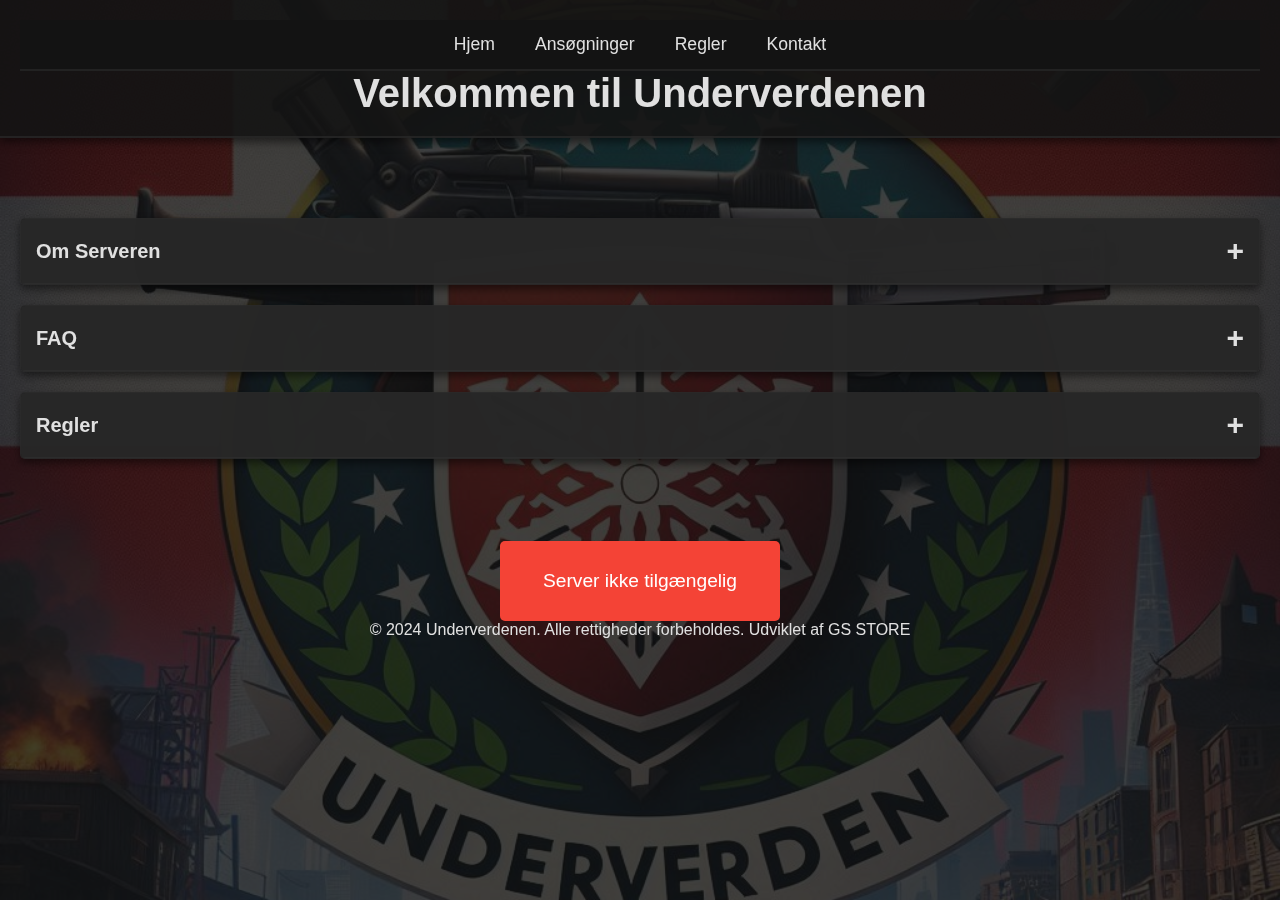
<file: index.html>
<!DOCTYPE html>
<html lang="da">
<head>
    <meta charset="UTF-8">
    <meta name="viewport" content="width=device-width, initial-scale=1.0">
    <title>Underverdenen</title>
    <link rel="stylesheet" href="styles.css">
    <script defer src="scripts.js"></script>
</head>
<body>
    <div class="background-container">
        <div class="background"></div>
    </div>
    <header>
        <nav class="navbar">
            <ul>
                <li><a href="#">Hjem</a></li>
                <li><a href="../ansøg/ansøgninger.html">Ansøgninger</a></li>
                <li><a href="../regler/regler.html">Regler</a></li>
                <li><a href="#">Kontakt</a></li>
            </ul>
        </nav>
        <h1>Velkommen til Underverdenen</h1>
    </header>
    <main>
        <section class="accordion">
            <h2 class="accordion-header">Om Serveren</h2>
            <div class="accordion-content">
                <p>Her kan du finde information om vores fantastiske server. Vi tilbyder en række jobs og andre lækker ting.</p>
            </div>
        </section>
        <section class="accordion">
            <h2 class="accordion-header">FAQ</h2>
            <div class="accordion-content">
                <ul>
                    <li>Hvordan tilmelder jeg mig? - Du kan tilmelde dig via vores discord.</li>
                    <li>Hvilke tjenester tilbyder I? - Vi tilbyder en lækker rp server</li>
                    <li>Hvordan kontakter jeg support? - Du kan kontakte os via vores discord</li>
                </ul>
            </div>
        </section>
        <section class="accordion">
            <h2 class="accordion-header">Regler</h2>
            <div class="accordion-content">
                <p>Her er nogle af de bedste ting at vide om vores server:</p>
                <ol>
                    <li>Vores servere er online 24/7.</li>
                    <li>Vi har et aktivt community og support team.</li>
                    <li>Du kan finde tutorials og vejledninger i vores forum.</li>
                </ol>
            </div>
        </section>
    </main>
    <footer>
        <div id="server-status" class="server-status">
            <span id="server-info">Henter data...</span>
        </div>
        <p>&copy; 2024 Underverdenen. Alle rettigheder forbeholdes. Udviklet af GS STORE</p>
    </footer>
</body>
</html>
</file>
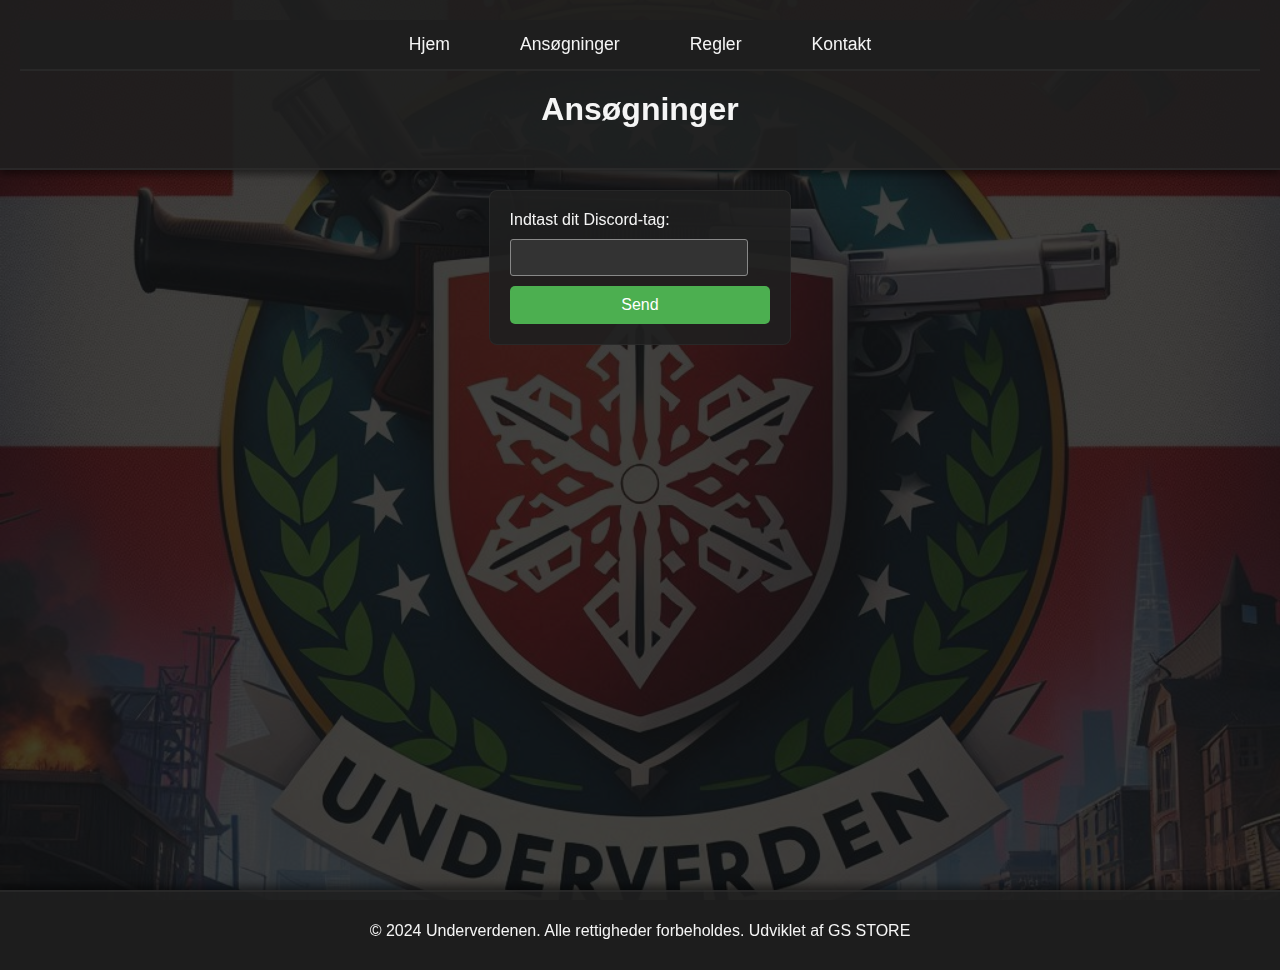
<file: ansøgninger.html>
<!DOCTYPE html>
<html lang="da">
<head>
    <meta charset="UTF-8">
    <meta name="viewport" content="width=device-width, initial-scale=1.0">
    <title>Ansøgninger - Underverdenen</title>
    <link rel="stylesheet" href="ans.css">
</head>
<body>
    <div class="background-container">
        <div class="background"></div>
    </div>
    <header>
        <nav class="navbar">
            <ul>
                <li><a href="../ui/index.html">Hjem</a></li>
                <li><a href="ansøgninger.html">Ansøgninger</a></li>
                <li><a href="../regler/regler.html">Regler</a></li>
                <li><a href="#">Kontakt</a></li>
            </ul>
        </nav>
        <h1>Ansøgninger</h1>
    </header>
    <main>
        <section id="discord-tag-section">
            <form id="discord-tag-form">
                <label for="discord-tag">Indtast dit Discord-tag:</label>
                <input type="text" id="discord-tag" name="discord-tag" required>
                <button type="submit">Send</button>
            </form>
        </section>
        <section class="accordion" id="applications-section" style="display:none;">
            <div class="accordion-item">
                <h2 class="accordion-header">Politi Ansøgning</h2>
                <div class="accordion-content">
                    <form data-type="Politi" data-age-restriction="21" data-webhook="https://discord.com/api/webhooks/1263704966573457498/9R8OMbemYgXndMRj3KvtvtecVlhStFOtCHNRNOu_m_0UKjLZjLosYwN0caBnUzdGx1wN">
                        <label for="police-name">Navn:</label>
                        <input type="text" id="police-name" name="police-name" required>
                        <label for="police-age">Alder:</label>
                        <input type="number" id="police-age" name="police-age" required>
                        <label for="police-offer">Hvad kan du tilbyde:</label>
                        <textarea id="police-offer" name="police-offer" required></textarea>
                        <label for="police-personality">Hvordan er du som person:</label>
                        <textarea id="police-personality" name="police-personality" required></textarea>
                        <label for="police-contribution">Hvad kan du give os:</label>
                        <textarea id="police-contribution" name="police-contribution" required></textarea>
                        <label for="police-experience">Har du prøvet det før:</label>
                        <textarea id="police-experience" name="police-experience" required></textarea>
                        <button type="submit">Send Ansøgning</button>
                    </form>
                </div>
            </div>
            <div class="accordion-item">
                <h2 class="accordion-header">EMS Ansøgning</h2>
                <div class="accordion-content">
                    <form data-type="EMS" data-age-restriction="18" data-webhook="https://discord.com/api/webhooks/WEBHOOK_URL_EMS">
                        <label for="ems-name">Navn:</label>
                        <input type="text" id="ems-name" name="ems-name" required>
                        <label for="ems-age">Alder:</label>
                        <input type="number" id="ems-age" name="ems-age" required>
                        <!-- Tilføj flere felter efter behov -->
                        <button type="submit">Send Ansøgning</button>
                    </form>
                </div>
            </div>
            <div class="accordion-item">
                <h2 class="accordion-header">Staff Ansøgning</h2>
                <div class="accordion-content">
                    <form data-type="Staff" data-age-restriction="18" data-webhook="https://discord.com/api/webhooks/WEBHOOK_URL_STAFF">
                        <label for="staff-name">Navn:</label>
                        <input type="text" id="staff-name" name="staff-name" required>
                        <label for="staff-age">Alder:</label>
                        <input type="number" id="staff-age" name="staff-age" required>
                        <!-- Tilføj flere felter efter behov -->
                        <button type="submit">Send Ansøgning</button>
                    </form>
                </div>
            </div>
            <div class="accordion-item">
                <h2 class="accordion-header">Allowlist Ansøgning</h2>
                <div class="accordion-content">
                    <form data-type="Allowlist" data-age-restriction="18" data-webhook="https://discord.com/api/webhooks/WEBHOOK_URL_ALLOWLIST">
                        <label for="allowlist-name">Navn:</label>
                        <input type="text" id="allowlist-name" name="allowlist-name" required>
                        <label for="allowlist-age">Alder:</label>
                        <input type="number" id="allowlist-age" name="allowlist-age" required>
                        <!-- Tilføj flere felter efter behov -->
                        <button type="submit">Send Ansøgning</button>
                    </form>
                </div>
            </div>
        </section>
        <section id="notification" style="display:none;"></section>
    </main>
    <footer>
        <p>&copy; 2024 Underverdenen. Alle rettigheder forbeholdes. Udviklet af GS STORE</p>
    </footer>
    <script src="ans.js"></script>
</body>
</html>
</file>
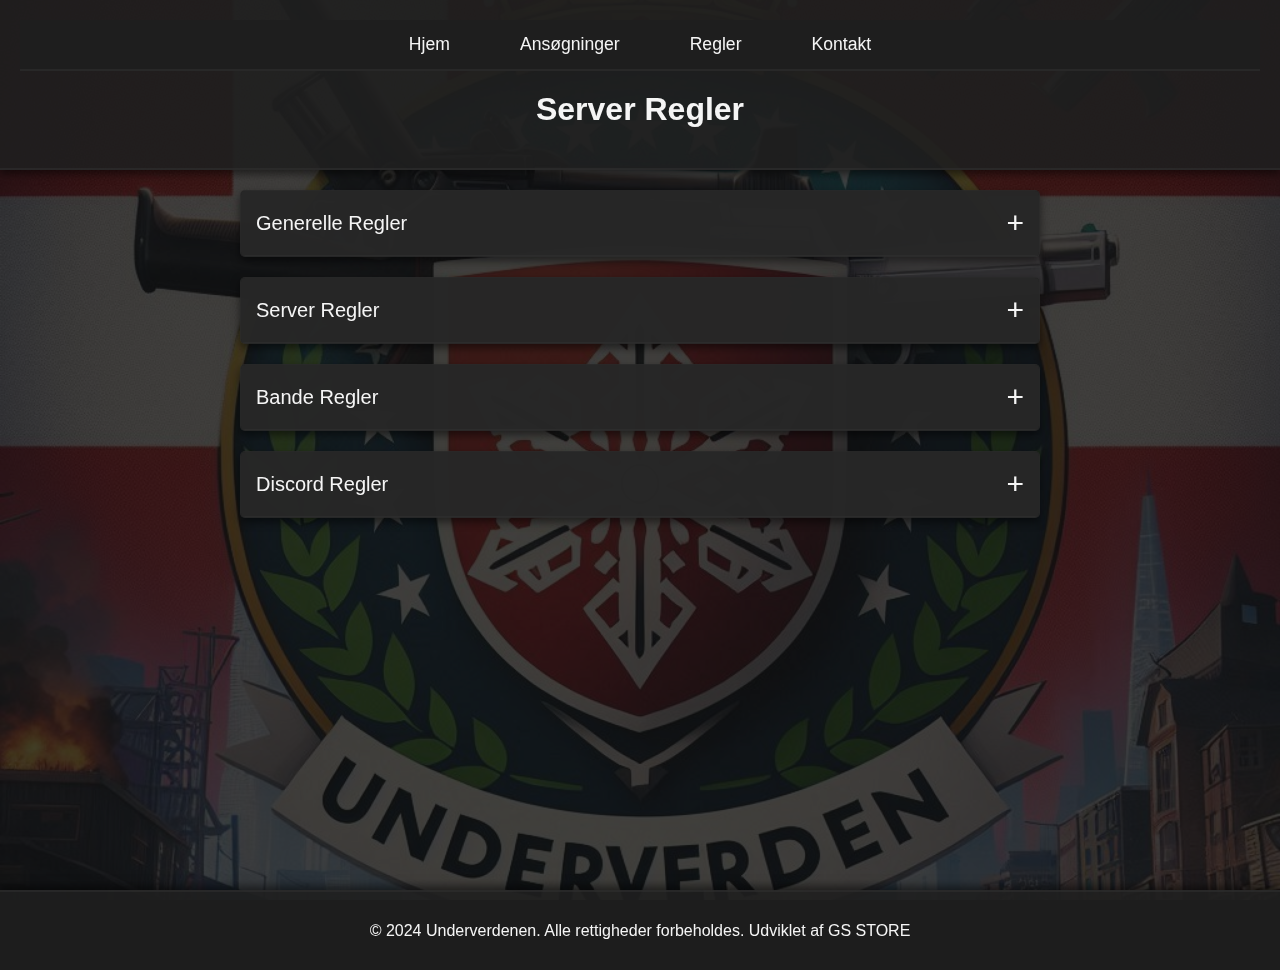
<file: regler.html>
<!DOCTYPE html>
<html lang="da">
<head>
    <meta charset="UTF-8">
    <meta name="viewport" content="width=device-width, initial-scale=1.0">
    <title>Server Regler - Underverdenen</title>
    <link rel="stylesheet" href="regler.css">
</head>
<body>
    <div class="background-container">
        <div class="background"></div>
    </div>
    <header>
        <nav class="navbar">
            <ul>
                <li><a href="../ui/index.html">Hjem</a></li>
                <li><a href="../ansøg/ansøgninger.html">Ansøgninger</a></li>
                <li><a href="regler.html">Regler</a></li>
                <li><a href="#">Kontakt</a></li>
            </ul>
        </nav>
        <h1>Server Regler</h1>
    </header>
    <main>
        <div class="accordion-container">
            <!-- Generelle Regler -->
            <div class="accordion">
                <div class="accordion-header">Generelle Regler</div>
                <div class="accordion-content">
                    <ul>
                        <li><strong>GENEREL RESPEKT OVERFOR ALLE!</strong><br>
                            Denne regel behøver nærmest ingen forklaring! Vi lægger stor vægt på at man respekterer andre uanset forskelligheder.</li>
                        <li><strong>NLR (New Life Rule)</strong><br>
                            Når din karakter dør, skal du glemme alt om den tidligere hændelse og ikke vende tilbage til stedet for din død eller interagere med dem, der var involveret i hændelsen. Du kan ikke huske alt det, der førte til din død!</li>
                        <li><strong>OOC (Out of Character)</strong><br>
                            Al kommunikation som ikke har nogen relation til din karakter er out of character. Dette betyder ikke, at I ikke må hyggesnakke. Men dette betyder at alt skal have en relevans. I har ingen kendskab til den virkelige verden eksempelvis. Hold alt in character inden for spillet.</li>
                        <li><strong>Cop Bait</strong><br>
                            Det er ikke tilladt at bevidst provokere politiet uden en gyldig RP-grund.</li>
                        <li><strong>RDM (Random Deathmatch)</strong><br>
                            Dræb ikke andre spillere uden en gyldig RP-grund.</li>
                        <li><strong>VDM (Vehicle Deathmatch)</strong><br>
                            Brug ikke køretøjer som våben til at dræbe eller skade andre spillere uden en gyldig RP-grund.</li>
                        <li><strong>Meta Gaming</strong><br>
                            Brug ikke information, som du har fået uden for spillet, til din karakters handlinger i spillet. Al info fra eksempelvis discord må ikke benyttes ingame!</li>
                        <li><strong>Power Gaming</strong><br>
                            Hvis du ikke kan det i virkeligheden, så kan du heller ikke ingame. Power Gaming er ikke tilladt. Eksempel er hvis du falder fra en bygning, så er du ikke uden skrammer!</li>
                        <li><strong>Backseat Moderating</strong><br>
                            At udgive sig for at være andre end man er, er ikke tilladt. Eksempelvis må du ikke sabotere en bande ved at lade som om, at du er en af dem, når du ikke er. Du må heller ikke udgive dig for at være staff. Er det et problem, så har du ikke ansvaret for at løse det. Kontakt i stedet en staff eller opret en ticket.</li>
                        <li><strong>Fear RP</strong><br>
                            Din karakter skal vise realistisk frygt i farlige situationer. Hvis du bliver truet med våben, skal du handle passende.</li>
                        <li><strong>Scam</strong><br>
                            Bedrag i spillet er tilladt, så længe det foregår på en realistisk måde og overholder serverens RP-regler.</li>
                    </ul>
                </div>
            </div>

            <!-- Server Regler -->
            <div class="accordion">
                <div class="accordion-header">Server Regler</div>
                <div class="accordion-content">
                    <ul>
                        <li><strong>CK (Character Kill)</strong><br>
                            En permanent død af en karakter kræver samtykke fra spilleren og/eller godkendelse fra staff. Dette er et CK og vil betyde at karakteren slettes.</li>
                        <li><strong>Voldtægtsrp</strong><br>
                            Strengt forbudt. Enhver form for seksuel tvang eller voldtægt er ikke tilladt.</li>
                        <li><strong>Graviditetsrp</strong><br>
                            RP omkring graviditet kræver samtykke fra alle involverede parter.</li>
                        <li><strong>Konto Deling</strong><br>
                            Deling af konti mellem spillere er ikke tilladt. Hver spiller skal have deres egen konto.</li>
                        <li><strong>Røveri</strong><br>
                            Røveri skal udføres med en gyldig RP-grund og på en realistisk måde.</li>
                        <li><strong>Tyveri</strong><br>
                            Tyveri af ejendele skal også ske med en gyldig RP-grund og på en realistisk måde.</li>
                        <li><strong>Mod Menu</strong><br>
                            Brug af mod menuer, cheat/hack resulterer i et ban. Og nej, du kan ikke købe unban.</li>
                        <li><strong>Våben Regler</strong><br>
                            <strong>GunRP:</strong> Brug af våben skal ske på en realistisk måde. Træk ikke våben uden en gyldig RP-grund og brug dem ansvarligt i henhold til din karakters baggrund og rolle.</li>
                    </ul>
                </div>
            </div>

            <!-- Bande Regler -->
            <div class="accordion">
                <div class="accordion-header">Bande Regler</div>
                <div class="accordion-content">
                    <ul>
                        <li><strong>Marker</strong><br>
                            En bande må eje maksimalt 2 marker ad gangen, medmindre den er delt med anden bande. En mark kan overtages gennem krig eller tydelige grænser og aftaler mellem andre bander. Dette betyder, at hvis en bande erklærer en mark for sin, og de andre bander accepterer, så er den ikke længere. En bande må gerne udfordre en anden bande om markerne ved at forsøge at overtage den. Dette selvfølgelig gennem RP.</li>
                        <li><strong>Krig</strong><br>
                            Bandekrige skal godkendes af staff og skal udføres på en realistisk måde.</li>
                        <li><strong>Medlemmer</strong><br>
                            Bandernes medlemmer skal rekrutteres realistisk, og alle skal overholde serverens RP-regler. En bande må maksimalt have 16 FULDGYLDIGE medlemmer. Pushere er ikke fuldgyldige medlemmer.</li>
                        <li><strong>Alliancer</strong><br>
                            Alliancer mellem bander skal være baseret på realistiske RP-interaktioner.</li>
                        <li><strong>Advarsler</strong><br>
                            Der er et 3 strikes system. Hver bande får 2 strikes, altså advarsler ved brud på reglerne. Ved 3. strike vil banden lukkes.</li>
                    </ul>
                </div>
            </div>

            <!-- Discord Regler -->
            <div class="accordion">
                <div class="accordion-header">Discord Regler</div>
                <div class="accordion-content">
                    <ul>
                        <li><strong>Mobning</strong><br>
                            Mobning af andre spillere er strengt forbudt. Behandle alle med respekt.</li>
                        <li><strong>Racisme</strong><br>
                            Enhver form for racistisk adfærd eller kommentarer er ikke tilladt.</li>
                        <li><strong>Chikane</strong><br>
                            Chikane af nogen form tolereres ikke.</li>
                        <li><strong>PB Staff</strong><br>
                            Respektér staff-medlemmer og deres beslutninger. Personlige beskeder til staff bør kun sendes, hvis det er nødvendigt.</li>
                        <li><strong>Stream</strong><br>
                            Man må gerne streame serveren og al RP indhold. Man må dog ikke bruge information fra streams til egen RP. Dette er metagaming!</li>
                    </ul>
                </div>
            </div>
        </div>
    </main>
    <footer>
        <p>&copy; 2024 Underverdenen. Alle rettigheder forbeholdes. Udviklet af GS STORE</p>
    </footer>
    <script src="regler.js"></script>
</body>
</html>
</file>
<file: styles.css>
body {
    font-family: 'Arial', sans-serif;
    margin: 0;
    padding: 0;
    position: relative;
    overflow: hidden;
    background-color: #121212; /* Mørk baggrundsfarve */
    color: #e0e0e0; /* Lys tekstfarve for kontrast */
}

.background-container {
    position: fixed; /* Fikser baggrunden så den dækker hele skærmen */
    top: 0;
    left: 0;
    width: 100%;
    height: 100%;
    z-index: -1; /* Sørg for at baggrunden er bagved alt andet */
}

.background {
    position: absolute;
    top: 50%;
    left: 50%;
    width: 100%; /* Dækker hele containeren */
    height: 100%; /* Dækker hele containeren */
    background-image: url('weblogo.png'); /* Opdater her */
    background-size: cover; /* Dækker hele containeren */
    background-repeat: no-repeat;
    background-position: center;
    transform: translate(-50%, -50%);
    opacity: 0.2; /* Juster opacity som ønsket */
    z-index: -1; /* Sørg for at baggrunden er bagved alt andet */
}

header, main, footer {
    position: relative;
    z-index: 1; /* Sørg for at indholdet er over baggrunden */
}

header {
    background-color: rgba(20, 20, 20, 0.9); /* Mørk, gennemsigtig baggrundsfarve */
    padding: 20px;
    text-align: center;
    border-bottom: 2px solid rgba(50, 50, 50, 0.5); /* Mørkere og gennemsigtig kant */
    box-shadow: 0 4px 8px rgba(0, 0, 0, 0.5); /* Mørkere skygge */
}

header h1 {
    color: #e0e0e0; /* Lys tekstfarve */
    margin: 0;
    font-size: 2.5em; /* Større font-størrelse */
}

.navbar {
    background-color: rgba(20, 20, 20, 0.9); /* Mørk, gennemsigtig baggrundsfarve */
    border-bottom: 2px solid rgba(50, 50, 50, 0.5); /* Mørkere og gennemsigtig kant */
    overflow: hidden;
    width: 100%;
}

.navbar ul {
    list-style-type: none;
    margin: 0;
    padding: 0;
    display: flex;
    justify-content: center;
}

.navbar li {
    display: inline;
}

.navbar li a {
    display: block;
    color: #e0e0e0; /* Lys tekstfarve */
    text-align: center;
    padding: 14px 20px;
    text-decoration: none;
    font-size: 1.1em;
}

.navbar li a:hover {
    background-color: rgba(50, 50, 50, 0.6); /* Mørkere og gennemsigtig hover-effekt */
}

main {
    padding: 20px;
    padding-top: 80px; /* Justeret plads til navbar */
}

.accordion {
    margin-bottom: 20px;
    border: 1px solid rgba(50, 50, 50, 0.5); /* Mørkere og gennemsigtig kant */
    border-radius: 5px;
    overflow: hidden;
    background-color: rgba(30, 30, 30, 0.8); /* Mørk, gennemsigtig baggrundsfarve */
    box-shadow: 0 4px 8px rgba(0, 0, 0, 0.5); /* Mørkere skygge */
}

.accordion-header {
    background-color: rgba(40, 40, 40, 0.9); /* Mørkere, gennemsigtig baggrundsfarve */
    color: #e0e0e0; /* Lys tekstfarve */
    cursor: pointer;
    padding: 15px;
    margin: 0;
    text-align: left;
    font-size: 1.25em;
    display: flex;
    justify-content: space-between;
    align-items: center;
    border-bottom: 1px solid rgba(50, 50, 50, 0.5); /* Mørkere og gennemsigtig kant */
}

.accordion-content {
    display: none;
    padding: 15px;
    background-color: rgba(30, 30, 30, 0.9); /* Mørk, gennemsigtig baggrundsfarve */
    color: #e0e0e0; /* Lys tekstfarve */
    font-size: 1em;
}

.accordion-header::after {
    content: '\002B'; /* Plus sign */
    font-size: 1.5em;
}

.accordion-header.active::after {
    content: '\2212'; /* Minus sign */
}

footer {
    background-color: rgba(20, 20, 20, 0); /* Mørk, gennemsigtig baggrundsfarve */
    text-align: center;
    padding: 20px 10px;
    border-top: 2px solid rgba(50, 50, 50, 0); /* Mørkere og gennemsigtig kant */
    box-shadow: 0 -4px 8px rgba(0, 0, 0, 0); /* Mørkere skygge */
}

footer p {
    color: #e0e0e0; /* Lys tekstfarve */
    margin: 0;
}

.server-status {
    background-color: #4CAF50; /* Grøn */
    color: #ffffff;
    padding: 15px;
    border-radius: 5px;
    margin: 20px auto 0;
    text-align: center;
    width: 250px; /* Juster bredden her */
    height: 50px; /* Juster højden her */
    display: flex;
    align-items: center;
    justify-content: center;
    font-size: 1.2em;
}

.server-status.error {
    background-color: #f44336; /* Rød */
}
</file>
<file: ans.css>
/* Reset styles */
* {
    margin: 0;
    padding: 0;
    box-sizing: border-box;
}

/* Basic styling */
body {
    font-family: 'Arial', sans-serif;
    background-color: #121212; /* Mørk baggrundsfarve */
    color: #f5f5f5; /* Lys tekstfarve */
    margin: 0;
    padding: 0;
    overflow: hidden; /* Forhindrer scrolling */
}

.background-container {
    position: fixed; /* Fikser baggrunden så den dækker hele skærmen */
    top: 0;
    left: 0;
    width: 100%;
    height: 100%;
    z-index: -1; /* Sørger for at baggrunden er bagved alt andet */
}

.background {
    width: 100%;
    height: 100%;
    background-image: url('weblogo.png'); /* Opdater her */
    background-size: cover; /* Dækker hele containeren */
    background-repeat: no-repeat;
    background-position: center;
    opacity: 0.2; /* Juster opacity som ønsket */
}

header, main, footer {
    position: relative;
    z-index: 1; /* Sørger for at indholdet er over baggrunden */
}

header {
    background-color: rgba(31, 31, 31, 0.9); /* Mørk, gennemsigtig baggrundsfarve */
    padding: 20px;
    text-align: center;
    border-bottom: 2px solid rgba(50, 50, 50, 0.5); /* Mørkere og gennemsigtig kant */
    box-shadow: 0 4px 8px rgba(0, 0, 0, 0.5); /* Mørkere skygge */
}

header h1 {
    margin: 20px 0;
    font-size: 2em;
}

.navbar {
    background-color: rgba(31, 31, 31, 0.9); /* Mørk, gennemsigtig baggrundsfarve */
    border-bottom: 2px solid rgba(50, 50, 50, 0.5); /* Mørkere og gennemsigtig kant */
    overflow: hidden;
}

.navbar ul {
    list-style: none;
    display: flex;
    justify-content: center;
    padding: 0;
    margin: 0;
}

.navbar li {
    margin: 0 15px;
}

.navbar li a {
    display: block;
    padding: 14px 20px;
    color: #f5f5f5;
    text-decoration: none;
    font-size: 1.1em;
    transition: background-color 0.3s;
}

.navbar li a:hover {
    background-color: rgba(50, 50, 50, 0.6); /* Mørkere og gennemsigtig hover-effekt */
}

main {
    padding: 20px;
    display: flex;
    justify-content: center;
    align-items: flex-start;
    min-height: 80vh; /* Ensures footer is pushed to the bottom if content is short */
}

#discord-tag-section, .accordion {
    margin: 0 auto;
    max-width: 600px;
    display: flex;
    justify-content: center;
}

#discord-tag-form {
    background-color: rgba(31, 31, 31, 0.9); /* Mørk, gennemsigtig baggrundsfarve */
    border-radius: 8px;
    padding: 20px;
    border: 1px solid rgba(50, 50, 50, 0.5); /* Mørkere og gennemsigtig kant */
    width: 100%; /* Gør formularen fuld bredde */
}

#discord-tag-form label {
    display: block;
    margin-bottom: 10px;
}

#discord-tag-form input {
    width: calc(100% - 22px);
    padding: 10px;
    margin-bottom: 10px;
    border: 1px solid #888;
    border-radius: 3px;
    background-color: #333;
    color: #fff;
}

#discord-tag-form button {
    width: 100%;
    padding: 10px;
    background-color: #4CAF50;
    border: none;
    color: #fff;
    font-size: 1em;
    border-radius: 5px;
    cursor: pointer;
    transition: background-color 0.3s;
}

#discord-tag-form button:hover {
    background-color: #45a049;
}

.accordion-item {
    margin-bottom: 20px;
    border: 1px solid rgba(50, 50, 50, 0.5); /* Mørkere og gennemsigtig kant */
    border-radius: 5px;
    overflow: hidden;
}

.accordion-header {
    background-color: rgba(31, 31, 31, 0.9); /* Mørk, gennemsigtig baggrundsfarve */
    padding: 15px;
    font-size: 1.25em;
    display: flex;
    justify-content: space-between;
    align-items: center;
    cursor: pointer;
    border-bottom: 1px solid rgba(50, 50, 50, 0.5); /* Mørkere og gennemsigtig kant */
}

.accordion-content {
    display: none;
    padding: 15px;
    background-color: rgba(43, 43, 43, 0.9); /* Mørkere, gennemsigtig baggrundsfarve */
}

.accordion-content form {
    display: flex;
    flex-direction: column;
}

.accordion-content label {
    margin-bottom: 10px;
}

.accordion-content input, .accordion-content textarea {
    width: calc(100% - 16px);
    padding: 8px;
    margin-bottom: 10px;
    border: 1px solid #888;
    border-radius: 3px;
    background-color: #333;
    color: #fff;
}

.accordion-content button {
    width: 100%;
    padding: 10px;
    background-color: #4CAF50;
    border: none;
    color: #fff;
    font-size: 1em;
    border-radius: 5px;
    cursor: pointer;
    transition: background-color 0.3s;
}

.accordion-content button:hover {
    background-color: #45a049;
}

.accordion-header::after {
    content: '\002B';
    font-size: 1.5em;
}

.accordion-header.active::after {
    content: '\2212';
}

footer {
    background-color: rgba(31, 31, 31, 0.9); /* Mørk, gennemsigtig baggrundsfarve */
    padding: 20px 10px;
    text-align: center;
    border-top: 2px solid rgba(50, 50, 50, 0.5); /* Mørkere og gennemsigtig kant */
    box-shadow: 0 -4px 8px rgba(0, 0, 0, 0.5); /* Mørkere skygge */
}

footer p {
    margin: 10px 0;
}

.notification {
    padding: 15px;
    border-radius: 5px;
    margin-bottom: 20px;
    text-align: center;
    color: #fff;
    font-size: 1.2em;
}

.notification.success {
    background-color: #4CAF50;
}

.notification.error {
    background-color: #f44336;
}
</file>
<file: regler.css>
/* Reset styles */
* {
    margin: 0;
    padding: 0;
    box-sizing: border-box;
}

/* Basic styling */
body {
    font-family: 'Arial', sans-serif;
    background-color: #121212; /* Mørk baggrundsfarve */
    color: #f5f5f5; /* Lys tekstfarve */
    margin: 0;
    padding: 0;
}

.background-container {
    position: fixed; /* Fikser baggrunden så den dækker hele skærmen */
    top: 0;
    left: 0;
    width: 100%;
    height: 100%;
    z-index: -1; /* Sørger for at baggrunden er bagved alt andet */
}

.background {
    width: 100%;
    height: 100%;
    background-image: url('weblogo.png'); /* Opdater her */
    background-size: cover; /* Dækker hele containeren */
    background-repeat: no-repeat;
    background-position: center;
    opacity: 0.2; /* Juster opacity som ønsket */
}

header, main, footer {
    position: relative;
    z-index: 1; /* Sørger for at indholdet er over baggrunden */
}

header {
    background-color: rgba(31, 31, 31, 0.9); /* Mørk, gennemsigtig baggrundsfarve */
    padding: 20px;
    text-align: center;
    border-bottom: 2px solid rgba(50, 50, 50, 0.5); /* Mørkere og gennemsigtig kant */
    box-shadow: 0 4px 8px rgba(0, 0, 0, 0.5); /* Mørkere skygge */
}

header h1 {
    margin: 20px 0;
    font-size: 2em;
}

.navbar {
    background-color: rgba(31, 31, 31, 0.9); /* Mørk, gennemsigtig baggrundsfarve */
    border-bottom: 2px solid rgba(50, 50, 50, 0.5); /* Mørkere og gennemsigtig kant */
    overflow: hidden;
}

.navbar ul {
    list-style: none;
    display: flex;
    justify-content: center;
    padding: 0;
    margin: 0;
}

.navbar li {
    margin: 0 15px;
}

.navbar li a {
    display: block;
    padding: 14px 20px;
    color: #f5f5f5;
    text-decoration: none;
    font-size: 1.1em;
    transition: background-color 0.3s;
}

.navbar li a:hover {
    background-color: rgba(50, 50, 50, 0.6); /* Mørkere og gennemsigtig hover-effekt */
}

main {
    padding: 20px;
    display: flex;
    justify-content: center;
    align-items: flex-start;
    min-height: 80vh; /* Ensures footer is pushed to the bottom if content is short */
}

.accordion-container {
    max-width: 800px;
    width: 100%;
}

.accordion {
    margin-bottom: 20px;
    border: 1px solid rgba(50, 50, 50, 0.5); /* Mørkere og gennemsigtig kant */
    border-radius: 5px;
    overflow: hidden;
    background-color: rgba(30, 30, 30, 0.8); /* Mørk, gennemsigtig baggrundsfarve */
    box-shadow: 0 4px 8px rgba(0, 0, 0, 0.5); /* Mørkere skygge */
}

.accordion-header {
    background-color: rgba(40, 40, 40, 0.9); /* Mørkere, gennemsigtig baggrundsfarve */
    color: #f5f5f5; /* Lys tekstfarve */
    cursor: pointer;
    padding: 15px;
    font-size: 1.25em;
    display: flex;
    justify-content: space-between;
    align-items: center;
    border-bottom: 1px solid rgba(50, 50, 50, 0.5); /* Mørkere og gennemsigtig kant */
}

.accordion-content {
    display: none;
    padding: 15px;
    background-color: rgba(30, 30, 30, 0.9); /* Mørk, gennemsigtig baggrundsfarve */
    color: #f5f5f5; /* Lys tekstfarve */
    max-height: 200px; /* Begrænser højden */
    overflow-y: auto; /* Tilføjer scrollbar om nødvendigt */
}

/* Custom scrollbar styling */
.accordion-content::-webkit-scrollbar {
    width: 12px; /* Øget bredde på scrollbaren */
}

.accordion-content::-webkit-scrollbar-thumb {
    background-color: rgba(70, 70, 70, 0.8); /* Farve på scroll thumb */
    border-radius: 10px; /* Afrundede hjørner på scroll thumb */
    border: 3px solid rgba(30, 30, 30, 0.8); /* For at gøre thumb lettere at trække */
}

.accordion-content::-webkit-scrollbar-track {
    background-color: rgba(30, 30, 30, 0.8); /* Farve på scrollbar track */
    border-radius: 10px; /* Afrundede hjørner på scrollbar track */
}

.accordion-header::after {
    content: '\002B'; /* Plus sign */
    font-size: 1.5em;
}

.accordion-header.active::after {
    content: '\2212'; /* Minus sign */
}

footer {
    background-color: rgba(31, 31, 31, 0.9); /* Mørk, gennemsigtig baggrundsfarve */
    text-align: center;
    padding: 20px 10px;
    border-top: 2px solid rgba(50, 50, 50, 0.5); /* Mørkere og gennemsigtig kant */
    box-shadow: 0 -4px 8px rgba(0, 0, 0, 0.5); /* Mørkere skygge */
}

footer p {
    margin: 10px 0;
}
</file>
